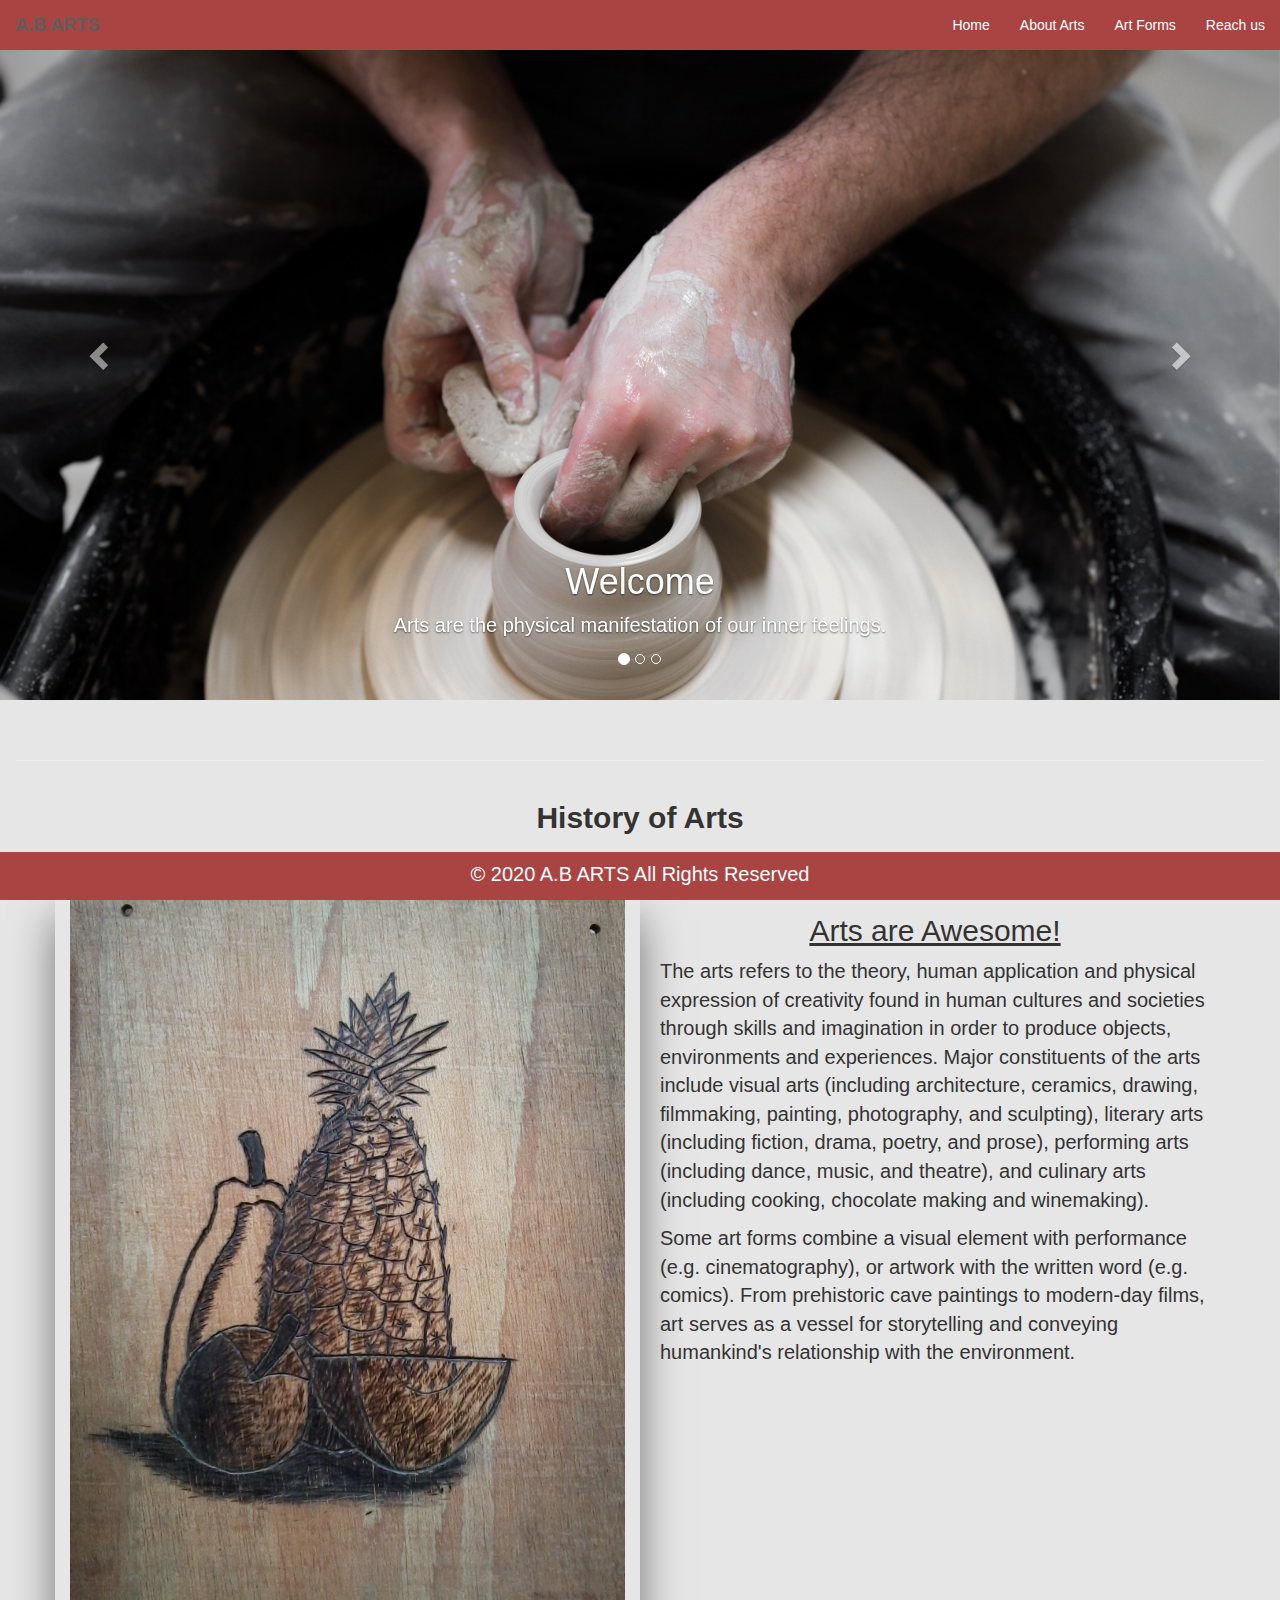
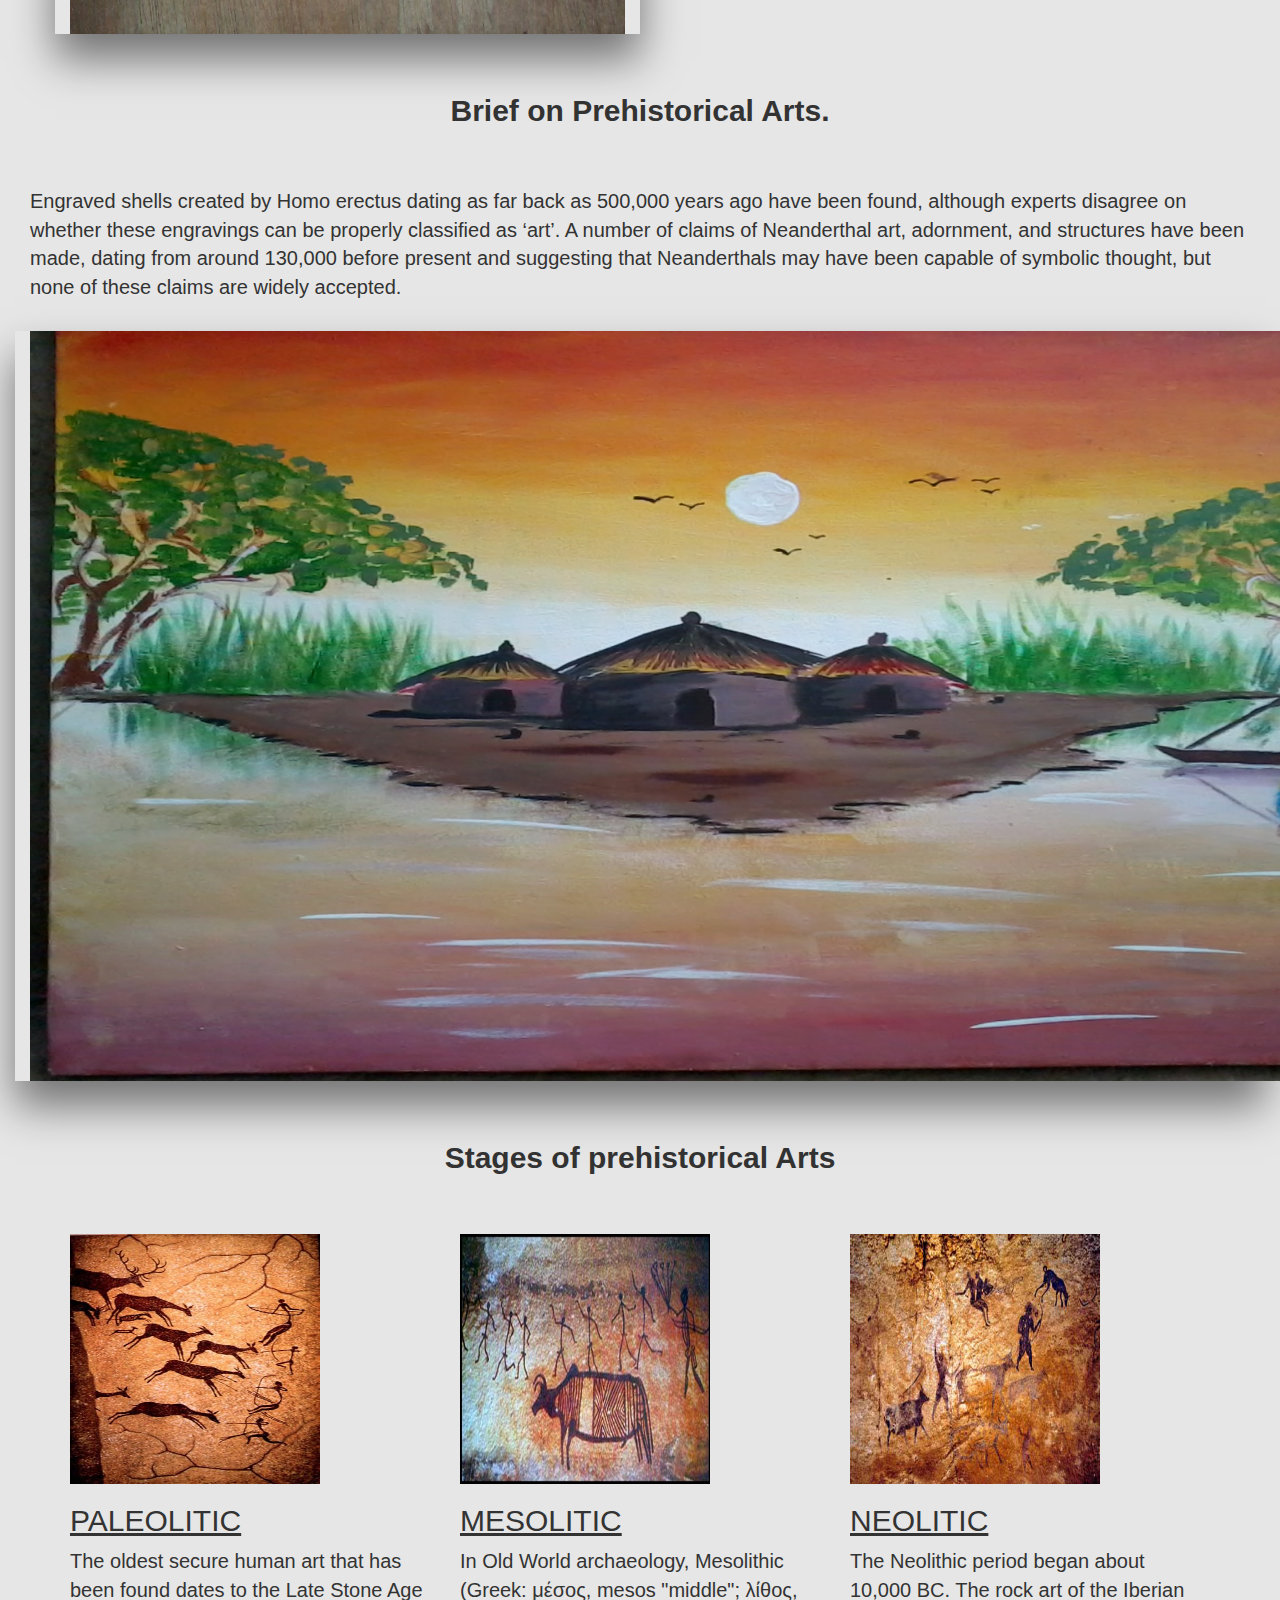
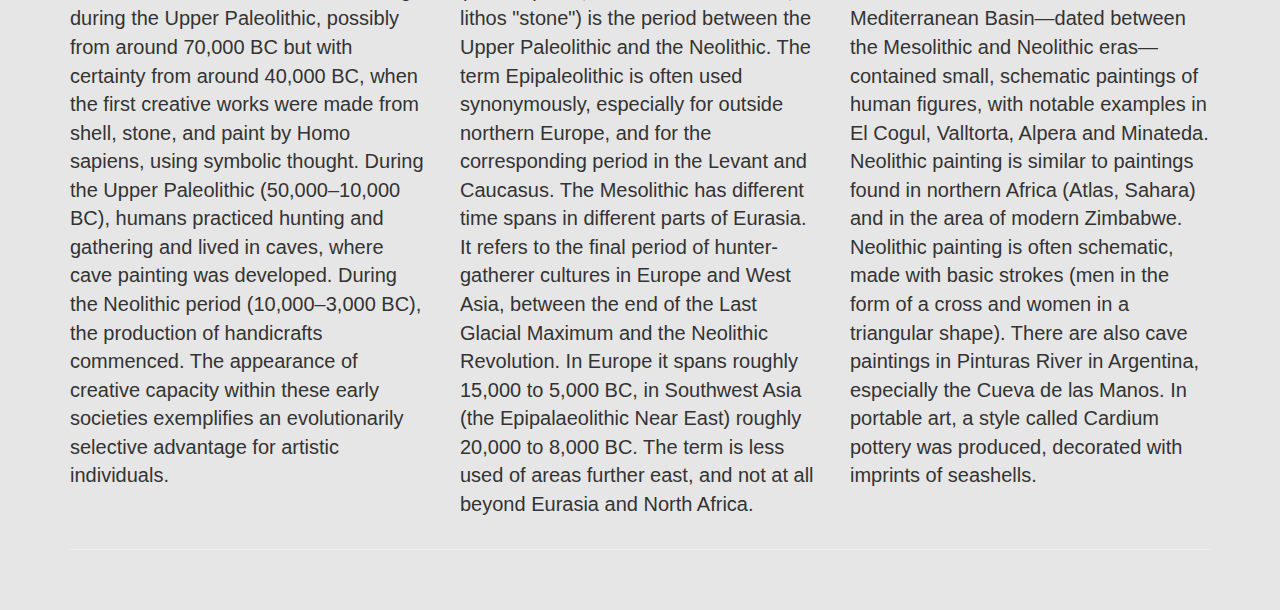
<file: index.html>
<!DOCTYPE html>
<html>
<head>
	<title>A.B. Arts</title>
		<link rel="stylesheet" type="text/css" href="css/bootstrap.min.css">
		<link rel="stylesheet" type="text/css" href="css/self project.css">
</head>
<body>
	<nav class="navbar navbar-default navbar-home navbar-fixed-top">
  <div class="container-fluid">
    <!-- Brand and toggle get grouped for better mobile display -->
    <div class="navbar-header">
      <button type="button" class="navbar-toggle collapsed" data-toggle="collapse" data-target="#bs-example-navbar-collapse-1" aria-expanded="false">
        <span class="sr-only">Toggle navigation</span>
        <span class="icon-bar"></span>
        <span class="icon-bar"></span>
        <span class="icon-bar"></span>
      </button>
      <a class="navbar-brand" href="#">A.B ARTS</a>
    </div>

    <!-- Collect the nav links, forms, and other content for toggling -->
    <div class="collapse navbar-collapse" id="bs-example-navbar-collapse-1">
      <ul class="nav navbar-nav navbar-right">
        <li><a href="#">Home</a></li>
        <li><a href="About Arts.html">About Arts</a></li>
        <li><a href="Art Forms.html">Art Forms</a></li>
        <li><a href="Reach us.html">Reach us</a></li>
      </ul>
    </div><!-- /.navbar-collapse -->
  </div><!-- /.container-fluid -->
</nav>


<div class="container-fluid">
	<div class="row">
		<div id="carousel-example-generic" class="carousel slide" data-ride="carousel">
  <!-- Indicators -->
  <ol class="carousel-indicators">
    <li data-target="#carousel-example-generic" data-slide-to="0" class="active"></li>
    <li data-target="#carousel-example-generic" data-slide-to="1"></li>
    <li data-target="#carousel-example-generic" data-slide-to="2"></li>
  </ol>

  <!-- Wrapper for slides -->
  <div class="carousel-inner carousel-content" role="listbox">
    <div class="item active">
      <img src="images/c.1.jpg" alt="pizza">
    </div>
    <div class="item">
      <img src="images/d.3.jpg" alt="pizza">
    </div>
    <div class="item">
      <img src="images/d.1.jpg" alt="pizza">
    </div>
  </div>


  <!-- Controls -->
  <a class="left carousel-control" href="#carousel-example-generic" role="button" data-slide="prev">
    <span class="glyphicon glyphicon-chevron-left" aria-hidden="true"></span>
    <span class="sr-only">Previous</span>
  </a>
  <a class="right carousel-control" href="#carousel-example-generic" role="button" data-slide="next">
    <span class="glyphicon glyphicon-chevron-right" aria-hidden="true"></span>
    <span class="sr-only">Next</span>
  </a>

  <div class="carousel-caption">
    <h1>Welcome</h1>
    <p>Arts are the physical manifestation of our inner feelings.</p>
  </div>

</div>
	</div><br><br>
	<hr size="4" color="#000000">


	<div class="container about-pizza">
		<div class="row">
			<h2 class="text-center" style="font-weight: bold;">History of Arts</h2>
		</div>
	</div>


	<div class="container">
		<div class="row">
			<div class="col-md-6 shadow">
				<img src="images/z.2.jpg" alt="images" class="img-responsive">
			</div>
			<div class="col-md-6"  style="padding-left: 20px;">
			  <h2  style="text-align: center;"><u>Arts are Awesome!</u></h2>
				<p>The arts refers to the theory, human application and physical expression of creativity found in human cultures and societies through skills and imagination in order to produce objects, environments and experiences. Major constituents of the arts include visual arts (including architecture, ceramics, drawing, filmmaking, painting, photography, and sculpting), literary arts (including fiction, drama, poetry, and prose), performing arts (including dance, music, and theatre), and culinary arts (including cooking, chocolate making and winemaking).
				</p>

				<p>
				Some art forms combine a visual element with performance (e.g. cinematography), or artwork with the written word (e.g. comics). From prehistoric cave paintings to modern-day films, art serves as a vessel for storytelling and conveying humankind's relationship with the environment.
				</p>

			</div>
		</div>
	</div><br>


	<div class="container about-pizza">
		<div class="row">
			<h2 class="text-center" style="font-weight: bold;">Brief on Prehistorical Arts.</h2>
		</div>
	</div>


	<div class="container-fluid">
		<div class="row">

			<div class="col-md-12">
			        <p>
			        	Engraved shells created by Homo erectus dating as far back as 500,000 years ago have been found, although experts disagree on whether these engravings can be properly classified as ‘art’. A number of claims of Neanderthal art, adornment, and structures have been made, dating from around 130,000 before present and suggesting that Neanderthals may have been capable of symbolic thought, but none of these claims are widely accepted.
			        </p>
			      </div>
			    </div>
			</div><br>

	<div class="container-fluid">
		<div class="row">
			<div class="col-md-12 shadow">
			        <img src="images/z.1.jpg" width="1400 px" height="750 px">
			      </div>
			    </div>
			</div><br>


			<div class="container about-pizza">
		<div class="row">
			<h2 class="text-center" style="font-weight: bold;">Stages of prehistorical Arts</h2>
		</div>
	</div>



<div class="container big">
  	<div class="row">
  		<div class="col-md-4">
			<div class="box">
				<div class="imgBx">
					<img src="images/pr.3.jpg" style="height: 250px;width :250px;">
				</div>
  					<div class="content">
   						<div>
   							<h2><u>PALEOLITIC</u></h2>
   								<p>The oldest secure human art that has been found dates to the Late Stone Age during the Upper Paleolithic, possibly from around 70,000 BC but with certainty from around 40,000 BC, when the first creative works were made from shell, stone, and paint by Homo sapiens, using symbolic thought. During the Upper Paleolithic (50,000–10,000 BC), humans practiced hunting and gathering and lived in caves, where cave painting was developed. During the Neolithic period (10,000–3,000 BC), the production of handicrafts commenced.

								The appearance of creative capacity within these early societies exemplifies an evolutionarily selective advantage for artistic individuals. 
   								</p>
   						</div>
   					</div>
   			</div>
   		</div>

   		<div class="col-md-4">
			<div class="box">
				<div class="imgBx">
					<img src="images/pr.2.jpg" style="height: 250px;width :250px;">
				</div>
  					<div class="content">
   						<div>
   							<h2><u>MESOLITIC</u></h2>
   								<p>In Old World archaeology, Mesolithic (Greek: μέσος, mesos "middle"; λίθος, lithos "stone") is the period between the Upper Paleolithic and the Neolithic. The term Epipaleolithic is often used synonymously, especially for outside northern Europe, and for the corresponding period in the Levant and Caucasus. The Mesolithic has different time spans in different parts of Eurasia. It refers to the final period of hunter-gatherer cultures in Europe and West Asia, between the end of the Last Glacial Maximum and the Neolithic Revolution. In Europe it spans roughly 15,000 to 5,000 BC, in Southwest Asia (the Epipalaeolithic Near East) roughly 20,000 to 8,000 BC. The term is less used of areas further east, and not at all beyond Eurasia and North Africa.

   								</p>
   						</div>
   					</div>
   			</div>
   		</div>

   		<div class="col-md-4">
			<div class="box">
				<div class="imgBx">
					<img src="images/pr.1.jpg" style="height: 250px;width :250px;">
				</div>
  					<div class="content">
   						<div>
   							<h2><u>NEOLITIC</u></h2>
   								<p>The Neolithic period began about 10,000 BC. The rock art of the Iberian Mediterranean Basin—dated between the Mesolithic and Neolithic eras—contained small, schematic paintings of human figures, with notable examples in El Cogul, Valltorta, Alpera and Minateda.

								Neolithic painting is similar to paintings found in northern Africa (Atlas, Sahara) and in the area of modern Zimbabwe. Neolithic painting is often schematic, made with basic strokes (men in the form of a cross and women in a triangular shape). There are also cave paintings in Pinturas River in Argentina, especially the Cueva de las Manos. In portable art, a style called Cardium pottery was produced, decorated with imprints of seashells.
   								</p>
   						</div>
   					</div>
   			</div>
   		</div>


   	</div>
   	<hr>
</div><br><br>


<div class="footer">
	<div class="container-fluid">
		<div class="row">
			<p class="text-center">
				&copy; 2020 A.B ARTS All Rights Reserved
			</p>
		</div>
	</div>
</div>


	<script type="text/javascript" src="js/jquery-3.5.1.min.js"></script>
	<script type="text/javascript" src="js/bootstrap.min.js"></script>

</body>
</html>
</file>
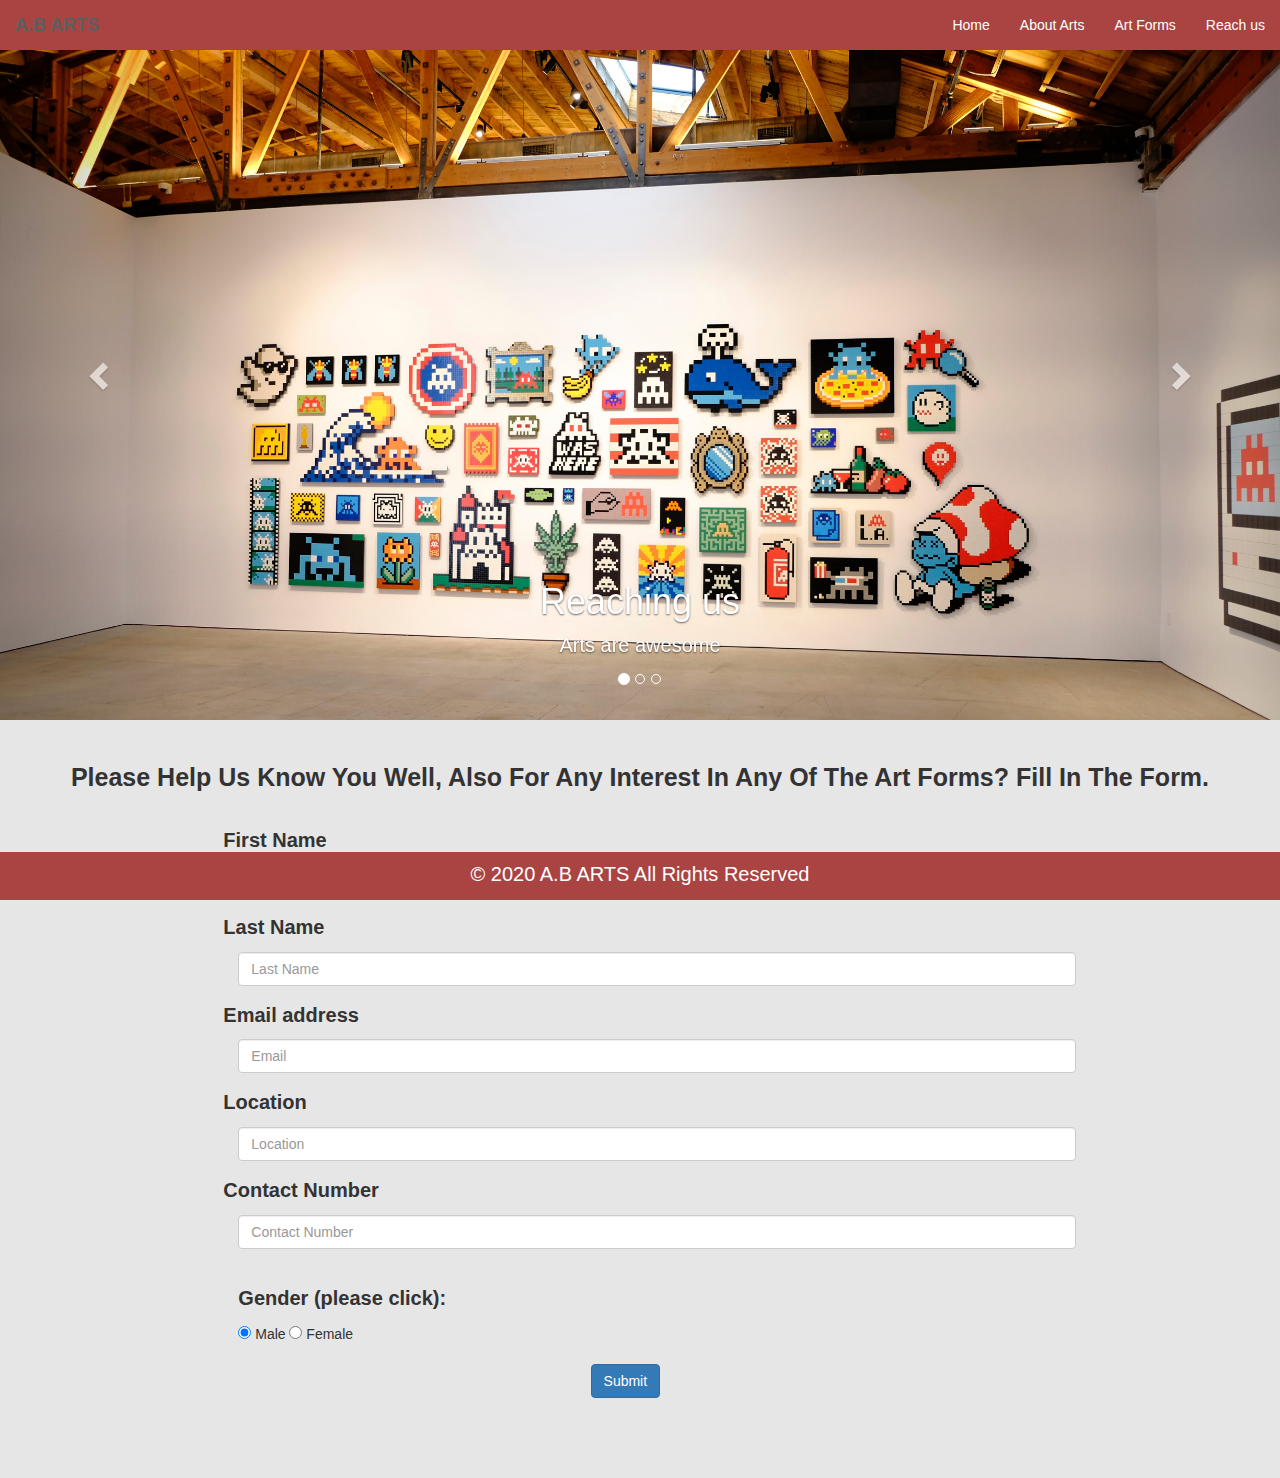
<file: Reach us.html>
<!DOCTYPE html>
<html>
<head>
	<title>A.B Arts-Reach us</title>
		<link rel="stylesheet" type="text/css" href="css/bootstrap.min.css">
		<link rel="stylesheet" type="text/css" href="css/self project.css">
</head>
<body>

<nav class="navbar navbar-default navbar-home navbar-fixed-top">
  <div class="container-fluid">
    <!-- Brand and toggle get grouped for better mobile display -->
    <div class="navbar-header">
      <button type="button" class="navbar-toggle collapsed" data-toggle="collapse" data-target="#bs-example-navbar-collapse-1" aria-expanded="false">
        <span class="sr-only">Toggle navigation</span>
        <span class="icon-bar"></span>
        <span class="icon-bar"></span>
        <span class="icon-bar"></span>
      </button>
      <a class="navbar-brand" href="#">A.B ARTS</a>
    </div>

    <!-- Collect the nav links, forms, and other content for toggling -->
    <div class="collapse navbar-collapse" id="bs-example-navbar-collapse-1">
      <ul class="nav navbar-nav navbar-right">
        <li><a href="self project.html">Home</a></li>
        <li><a href="About Arts.html">About Arts</a></li>
        <li><a href="Art Forms.html">Art Forms</a></li>
        <li><a href="#">Reach us</a></li>
      </ul>
    </div><!-- /.navbar-collapse -->
  </div><!-- /.container-fluid -->
</nav><br>


<div class="container-fluid">
	<div class="row">
		<div id="carousel-example-generic" class="carousel slide" data-ride="carousel">
  <!-- Indicators -->
  <ol class="carousel-indicators">
    <li data-target="#carousel-example-generic" data-slide-to="0" class="active"></li>
    <li data-target="#carousel-example-generic" data-slide-to="1"></li>
    <li data-target="#carousel-example-generic" data-slide-to="2"></li>
  </ol>

  <!-- Wrapper for slides -->
  <div class="carousel-inner carousel-content" role="listbox">
    <div class="item active">
      <img src="images/f.4.jpg" alt="pizza">
    </div>
    <div class="item">
      <img src="images/f.5.jpg" alt="pizza">
    </div>
    <div class="item">
      <img src="images/f.6.jpg" alt="pizza">
    </div>
  </div>


  <!-- Controls -->
  <a class="left carousel-control" href="#carousel-example-generic" role="button" data-slide="prev">
    <span class="glyphicon glyphicon-chevron-left" aria-hidden="true"></span>
    <span class="sr-only">Previous</span>
  </a>
  <a class="right carousel-control" href="#carousel-example-generic" role="button" data-slide="next">
    <span class="glyphicon glyphicon-chevron-right" aria-hidden="true"></span>
    <span class="sr-only">Next</span>
  </a>

   <div class="carousel-caption">
    <h1>Reaching us</h1>
    <p>Arts are awesome</p>
  </div>

</div>
	</div><br><br>

<p style="text-align: center; font-weight: bold; font-size: 25px;">Please Help Us Know You Well, Also For Any Interest In Any Of The Art Forms? Fill In The Form.</p>
			<br>


<div class="container-fluid">
			
	<div class="row">
			<div class="col-md-2"></div>
				<div class="col-sm-10">
				<form class="form-horizontal">

				  <div class="form-group">
				    <p style="font-weight: bold;">First Name</p>
				    <div class="col-sm-10">
				      <input type="email" class="form-control" id="inputEmail3" placeholder="First Name">
				    </div>
				  </div>

				  <div class="form-group">
				   <p style="font-weight: bold;">Last Name</p>
				    <div class="col-sm-10">
				      <input type="password" class="form-control" id="inputPassword3" placeholder="Last Name">
				    </div>
				  </div>

				  <div class="form-group">
				    <p style="font-weight: bold;">Email address</p>
				    <div class="col-sm-10">
				      <input type="email" class="form-control" id="inputEmail3" placeholder="Email">
				    </div>
				  </div>

				  <div class="form-group">
				    <p style="font-weight: bold;">Location</p>
				    <div class="col-sm-10">
				      <input type="email" class="form-control" id="inputEmail3" placeholder="Location">
				    </div>
				  </div>

				  <div class="form-group">
				    <p style="font-weight: bold;">Contact Number</p>
				    <div class="col-sm-10">
				      <input type="email" class="form-control" id="inputEmail3" placeholder="Contact Number">
				    </div>
				  </div><br>

				    <form> 
				      <p  style="font-weight: bold;">Gender (please click):</p>  
	        			<input type="radio" name="gender" value="male" checked /> Male    
	        			<input type="radio" name="gender" value="male" /> Female<br>
        			</form><br>

				  <div class="form-group">
				    <div class="col-sm-offset-4 col-sm-8">
				    	<button type="submit" class="btn btn-primary">Submit</button>
				    </div>
				  </div>
				</form>
	</div>
</div><br><br><br><br>


<div class="footer">
	<div class="container-fluid">
		<div class="row">
			<p class="text-center">
				&copy; 2020 A.B ARTS All Rights Reserved
			</p>
		</div>
	</div>
</div>


	<script type="text/javascript" src="js/jquery-3.5.1.min.js"></script>
	<script type="text/javascript" src="js/bootstrap.min.js"></script>

</body>
</html>
</file>
<file: css/self project.css>
.navbar-home {
    background-color: #a94442;
    border-color: none;
    border-radius: 0px;
    border: none;
    margin-bottom: 0px;
}

.navbar-home .navbar-nav>li>a {
    color: #fff;
}

.navbar-home .navbar-brand {
    color: #fff;
    font-weight: bold;
}

.carousel-content {
    height: 700px;
}

.about-pizza {
	margin-bottom: 5rem;
	margin-top: 2rem;
}

.footer {
	margin-top: 3rem;
	margin-bottom: 0rem;
	background-color: #a94442;
	color: white;
	padding-bottom: 1px;
	padding-top: 8px;
    position: fixed;
    bottom: 0;
    left: 0;
    width: 100%; 
}


body {
    background-color: #e6e6e6;
}

.shadow {
    box-shadow: 0 25px 40px rgba(0,0,0,0.5);
}

p {
    font-size: 20px;
}

hr {
    border-color: 1px solid black;
}
</file>
